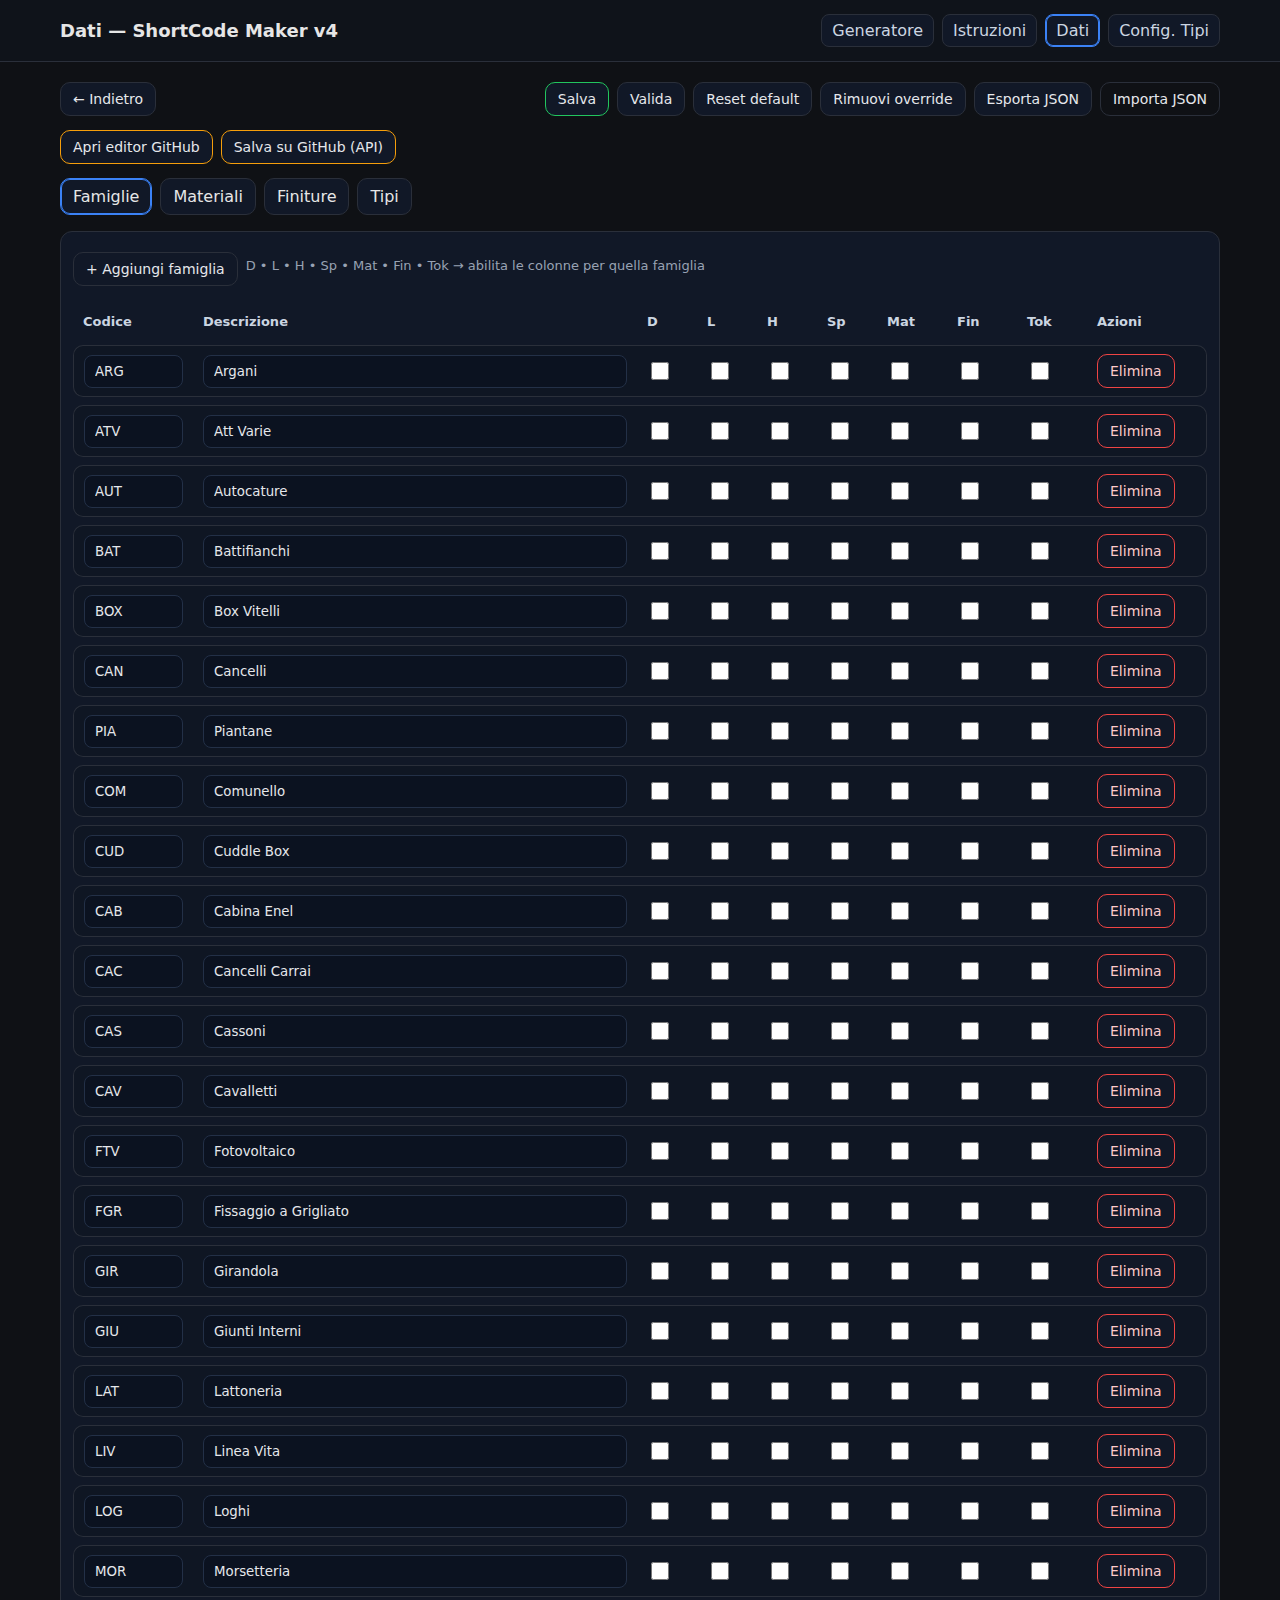
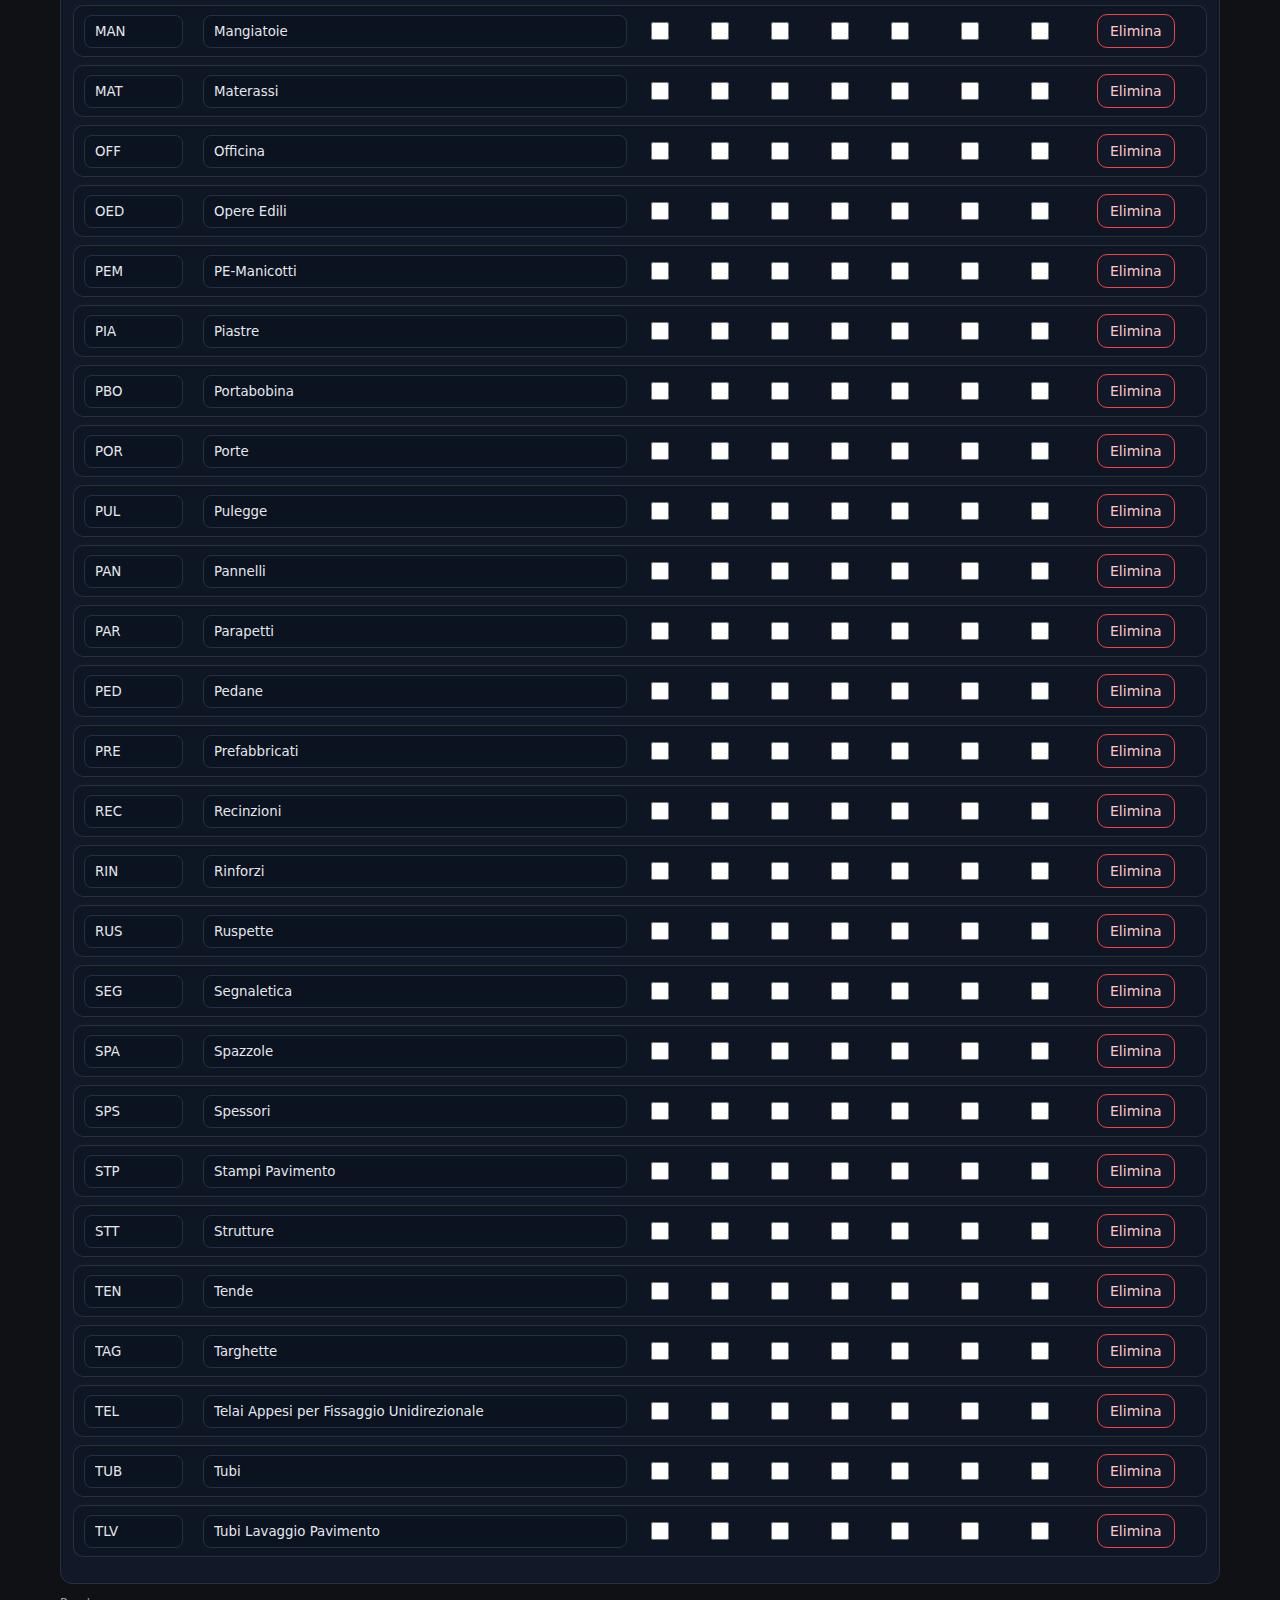
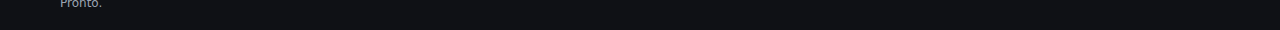
<file: dati.html>
<!doctype html>
<html lang="it">
<head>
  <meta charset="utf-8" />
  <title>Dati — ShortCode Maker v4</title>
  <meta name="viewport" content="width=device-width, initial-scale=1" />
  <style>
    :root{ --bg:#0f1115; --panel:#111827; --panel2:#0f1623; --line:#2a2f3a;
           --text:#e6e6e6; --muted:#9aa4b2; --ok:#22c55e; --warn:#f59e0b; --err:#ef4444; }
    *{box-sizing:border-box;font-family:system-ui,-apple-system,"Segoe UI",Roboto,Arial,sans-serif}
    body{margin:0;background:var(--bg);color:var(--text)}
    header{position:sticky;top:0;background:#0f131a;border-bottom:1px solid var(--line);z-index:10}
    .bar{max-width:1200px;margin:0 auto;padding:14px 20px;display:flex;gap:12px;align-items:center}
    h1{font-size:18px;margin:0}
    nav{margin-left:auto;display:flex;gap:8px}
    nav a{color:#cbd5e1;text-decoration:none;background:var(--panel);border:1px solid var(--line);padding:6px 10px;border-radius:8px}
    nav a.active{border-color:#3b82f6;box-shadow:0 0 0 1px #3b82f6 inset}
    main{max-width:1200px;margin:0 auto;padding:20px}
    .toolbar{display:flex;gap:8px;flex-wrap:wrap;margin-bottom:14px}
    .btn{background:var(--panel);border:1px solid var(--line);color:#e5e7eb;padding:8px 12px;border-radius:10px;font-size:14px;cursor:pointer}
    .btn.ok{border-color:var(--ok)} .btn.warn{border-color:var(--warn)} .btn.danger{border-color:var(--err);color:#fecaca}
    .btn.ghost{background:transparent}
    .spacer{flex:1}
    .tabs{display:flex;gap:8px;margin:8px 0 16px}
    .tab{padding:8px 12px;border-radius:10px;background:var(--panel);border:1px solid var(--line);cursor:pointer}
    .tab.active{border-color:#3b82f6;box-shadow:0 0 0 1px #3b82f6 inset}
    .panel{background:var(--panel);border:1px solid var(--line);border-radius:12px;padding:12px}
    table{width:100%;border-collapse:separate;border-spacing:0 8px}
    thead th{font-size:13px;color:#cbd5e1;text-align:left;padding:8px 10px}
    tbody td{background:var(--panel2);border-top:1px solid var(--line);border-bottom:1px solid var(--line);padding:8px 10px}
    tbody td:first-child{border-left:1px solid var(--line);border-top-left-radius:10px;border-bottom-left-radius:10px}
    tbody td:last-child{border-right:1px solid var(--line);border-top-right-radius:10px;border-bottom-right-radius:10px}
    input[type="text"]{width:100%;background:#0b1220;border:1px solid #233047;color:#e5e7eb;border-radius:8px;padding:8px 10px}
    input[type="checkbox"]{width:18px;height:18px}
    .row-actions{display:flex;gap:8px}
    .note{font-size:13px;color:#98a2b3;margin-top:6px}
    .hidden{display:none}
    .footer{margin-top:12px;font-size:12px;color:#9aa4b2}
  </style>
</head>
<body>
<header>
  <div class="bar">
    <h1>Dati — ShortCode Maker v4</h1>
    <nav>
      <a href="index.html">Generatore</a>
      <a href="istruzioni.html">Istruzioni</a>
      <a class="active" href="dati.html">Dati</a>
      <a href="tipi.html">Config. Tipi</a>
    </nav>
  </div>
</header>

<main>
  <div class="toolbar">
    <button class="btn" onclick="history.back()">← Indietro</button>
    <div class="spacer"></div>
    <button class="btn ok" id="btnSave">Salva</button>
    <button class="btn" id="btnValidate">Valida</button>
    <button class="btn" id="btnReset">Reset default</button>
    <button class="btn" id="btnRemove">Rimuovi override</button>
    <button class="btn" id="btnExport">Esporta JSON</button>
    <label class="btn ghost" for="fileImport">Importa JSON</label>
    <input id="fileImport" type="file" accept="application/json" class="hidden" />
  </div>

  <div class="toolbar">
    <button class="btn warn" id="btnOpenGH">Apri editor GitHub</button>
    <button class="btn warn" id="btnSaveGH">Salva su GitHub (API)</button>
  </div>

  <div class="tabs">
    <div class="tab active" data-tab="famiglie">Famiglie</div>
    <div class="tab" data-tab="materiali">Materiali</div>
    <div class="tab" data-tab="finiture">Finiture</div>
    <div class="tab" data-tab="tipi">Tipi</div>
  </div>

  <!-- Famiglie -->
  <section class="panel" id="view-famiglie">
    <div style="display:flex;gap:8px;margin:8px 0 12px">
      <button class="btn" id="addFam">+ Aggiungi famiglia</button>
      <span class="note">D • L • H • Sp • Mat • Fin • Tok → abilita le colonne per quella famiglia</span>
    </div>
    <table>
      <thead>
        <tr>
          <th style="width:120px">Codice</th>
          <th>Descrizione</th>
          <th style="width:60px">D</th>
          <th style="width:60px">L</th>
          <th style="width:60px">H</th>
          <th style="width:60px">Sp</th>
          <th style="width:70px">Mat</th>
          <th style="width:70px">Fin</th>
          <th style="width:70px">Tok</th>
          <th style="width:120px">Azioni</th>
        </tr>
      </thead>
      <tbody id="tbodyFam"></tbody>
    </table>
    <div class="note" id="statusFam"></div>
  </section>

  <!-- Materiali -->
  <section class="panel hidden" id="view-materiali">
    <div style="display:flex;gap:8px;margin:8px 0 12px">
      <button class="btn" id="addMat">+ Aggiungi materiale</button>
      <span class="note">Esempi: S235, S355, AISI 304…</span>
    </div>
    <table>
      <thead><tr><th style="width:120px">Codice</th><th>Descrizione</th><th style="width:120px">Azioni</th></tr></thead>
      <tbody id="tbodyMat"></tbody>
    </table>
  </section>

  <!-- Finiture -->
  <section class="panel hidden" id="view-finiture">
    <div style="display:flex;gap:8px;margin:8px 0 12px">
      <button class="btn" id="addFin">+ Aggiungi finitura</button>
      <span class="note">Esempi: GREZ, VERN, ZINC…</span>
    </div>
    <table>
      <thead><tr><th style="width:120px">Codice</th><th>Descrizione</th><th style="width:120px">Azioni</th></tr></thead>
      <tbody id="tbodyFin"></tbody>
    </table>
  </section>

  <!-- Tipi -->
  <section class="panel hidden" id="view-tipi">
    <div style="display:flex;gap:8px;margin:8px 0 12px">
      <button class="btn" id="addTip">+ Aggiungi tipo</button>
      <span class="note">Esempi: TUB, LAM, STA…</span>
    </div>
    <table>
      <thead><tr><th style="width:120px">Codice</th><th>Descrizione</th><th style="width:120px">Azioni</th></tr></thead>
      <tbody id="tbodyTip"></tbody>
    </table>
  </section>

  <div class="footer" id="statusMsg">Pronto.</div>
</main>

<script>
/* ========= Loader inline (override → default) ========= */
const STORAGE_KEYS = [
  'scm.catalogs.override','scm:catalogsOverride','scm_override_catalogs','ShortCodeMakerV4.catalogsOverride'
];
const PATHS = {
  famiglie:'assets/data/famiglie.json',
  materiali:'assets/data/materiali.json',
  finiture:'assets/data/finiture.json',
  tipi:'assets/data/tipi.json'
};
const toBool = v => !!(v===true||v==='true'||v===1||v==='1');
const canonFam = x => ({
  code:(x.code||'').trim().toUpperCase(),
  label:x.label||'',
  D:toBool(x.D??x.useD??x.d),
  L:toBool(x.L??x.useL??x.l),
  H:toBool(x.H??x.useH??x.h),
  Sp:toBool(x.Sp??x.useSp??x.sp),
  mat:toBool(x.mat??x.hasMaterial??x.material),
  fin:toBool(x.fin??x.hasFinish??x.finish),
  tok:toBool(x.tok??x.useTokens??x.tokens)
});
const canonSimple = x => ({code:(x.code||'').trim().toUpperCase(),label:x.label||''});
function canonize(obj){
  return {
    famiglie:(obj.famiglie||[]).map(canonFam),
    materiali:(obj.materiali||[]).map(canonSimple),
    finiture:(obj.finiture||[]).map(canonSimple),
    tipi:(obj.tipi||[]).map(canonSimple)
  };
}
function readLS(){
  for(const k of STORAGE_KEYS){
    const raw = localStorage.getItem(k);
    if(!raw) continue;
    try{
      const j = JSON.parse(raw);
      if(j && j.famiglie && j.materiali && j.finiture && j.tipi) return canonize(j);
    }catch(e){}
  }
  return null;
}
async function loadCatalogs(){
  const fromLS = readLS();
  if(fromLS) return fromLS;
  const [fam,mat,fin,tip] = await Promise.all([
    fetch(PATHS.famiglie).then(r=>r.json()),
    fetch(PATHS.materiali).then(r=>r.json()),
    fetch(PATHS.finiture).then(r=>r.json()),
    fetch(PATHS.tipi).then(r=>r.json())
  ]);
  return canonize({famiglie:fam,materiali:mat,finiture:fin,tipi:tip});
}
// carica SEMPRE dai file, ignorando LS (usato per Reset default)
async function fetchDefaultsDirect(){
  const [fam, mat, fin, tip] = await Promise.all([
    fetch(PATHS.famiglie).then(r=>r.json()),
    fetch(PATHS.materiali).then(r=>r.json()),
    fetch(PATHS.finiture).then(r=>r.json()),
    fetch(PATHS.tipi).then(r=>r.json()),
  ]);
  return { famiglie: fam, materiali: mat, finiture: fin, tipi: tip };
}
function saveOverrideCanonical(canon){
  const raw = JSON.stringify(canon);
  STORAGE_KEYS.forEach(k=>localStorage.setItem(k,raw));
}
function clearOverride(){ STORAGE_KEYS.forEach(k=>localStorage.removeItem(k)); }
/* ===================================================== */

let data = { famiglie:[], materiali:[], finiture:[], tipi:[] };

const $ = s => document.querySelector(s);
const el = (t,p={}) => Object.assign(document.createElement(t), p);
const setMsg = (m) => $('#statusMsg').textContent = m;

const canonFromAny = f => ({
  code:(f.code||'').trim().toUpperCase(),
  label:f.label||'',
  D:!!(f.D??f.useD), L:!!(f.L??f.useL), H:!!(f.H??f.useH), Sp:!!(f.Sp??f.useSp),
  mat:!!(f.mat??f.hasMaterial), fin:!!(f.fin??f.hasFinish), tok:!!(f.tok??f.useTokens)
});
const toInternal = canon => ({
  famiglie:(canon.famiglie||[]).map(f=>({code:f.code,label:f.label,useD:f.D,useL:f.L,useH:f.H,useSp:f.Sp,hasMaterial:f.mat,hasFinish:f.fin,useTokens:f.tok})),
  materiali:canon.materiali||[], finiture:canon.finiture||[], tipi:canon.tipi||[]
});
function toCanonical(){
  return {
    famiglie: data.famiglie.map(f => canonFromAny({code:f.code,label:f.label,D:f.useD,L:f.useL,H:f.useH,Sp:f.useSp,mat:f.hasMaterial,fin:f.hasFinish,tok:f.useTokens})),
    materiali: data.materiali,
    finiture: data.finiture,
    tipi: data.tipi
  };
}

// Render
function renderAll(){ renderFam(); renderSimple('materiali','#tbodyMat'); renderSimple('finiture','#tbodyFin'); renderSimple('tipi','#tbodyTip'); }
function renderFam(){
  const tb = $('#tbodyFam'); tb.innerHTML='';
  data.famiglie.forEach((row,idx)=>tb.appendChild(buildFamRow(row,idx)));
  $('#statusFam').textContent = data.famiglie.length ? '' : 'Nessuna famiglia presente.';
}
function buildFamRow(row,idx){
  const tr=el('tr');
  const tdC=el('td'), tdL=el('td'); 
  const inC=el('input',{type:'text',value:row.code}); inC.oninput=()=>row.code=inC.value.trim().toUpperCase(); tdC.appendChild(inC);
  const inL=el('input',{type:'text',value:row.label}); inL.oninput=()=>row.label=inL.value; tdL.appendChild(inL);
  const mk=(p)=>{const td=el('td'); const c=el('input',{type:'checkbox',checked:!!row[p]}); c.onchange=()=>row[p]=c.checked; td.appendChild(c); return td;}
  const tdA=el('td'); const btn=el('button',{className:'btn danger',textContent:'Elimina'}); btn.onclick=()=>{ if(confirm('Eliminare?')){data.famiglie.splice(idx,1); renderFam();}}; tdA.appendChild(el('div',{className:'row-actions'})).appendChild(btn);
  tr.append(tdC,tdL,mk('useD'),mk('useL'),mk('useH'),mk('useSp'),mk('hasMaterial'),mk('hasFinish'),mk('useTokens'),tdA);
  return tr;
}
function renderSimple(key, tbSel){
  const tb = document.querySelector(tbSel); tb.innerHTML='';
  data[key].forEach((row,idx)=>{
    const tr=el('tr');
    const tdC=el('td'); const inC=el('input',{type:'text',value:row.code||''}); inC.oninput=()=>row.code=inC.value.trim().toUpperCase(); tdC.appendChild(inC);
    const tdL=el('td'); const inL=el('input',{type:'text',value:row.label||''}); inL.oninput=()=>row.label=inL.value; tdL.appendChild(inL);
    const tdA=el('td'); const btn=el('button',{className:'btn danger',textContent:'Elimina'}); btn.onclick=()=>{ if(confirm('Eliminare?')){data[key].splice(idx,1); renderSimple(key,tbSel);} }; tdA.appendChild(el('div',{className:'row-actions'})).appendChild(btn);
    tr.append(tdC,tdL,tdA); tb.appendChild(tr);
  });
}

// Bottoni
$('#addFam').onclick=()=>{data.famiglie.push({code:'',label:'',useD:false,useL:false,useH:false,useSp:false,hasMaterial:false,hasFinish:false,useTokens:false}); renderFam();}
$('#addMat').onclick=()=>{data.materiali.push({code:'',label:''}); renderSimple('materiali','#tbodyMat');}
$('#addFin').onclick=()=>{data.finiture.push({code:'',label:''}); renderSimple('finiture','#tbodyFin');}
$('#addTip').onclick=()=>{data.tipi.push({code:'',label:''}); renderSimple('tipi','#tbodyTip');}

$('#btnSave').onclick=()=>{ saveOverrideCanonical(toCanonical()); setMsg('Dati salvati in browser (override attivo).'); };
$('#btnRemove').onclick=()=>{ if(confirm('Rimuovere override locale?')){ clearOverride(); location.reload(); } };

$('#btnReset').onclick=async()=>{ // IGNORA override e prende i file
  if(!confirm('Caricare i default da assets/data/?')) return;
  const canon = await fetchDefaultsDirect();
  saveOverrideCanonical(canon);            // così Generatore e Dati sono allineati
  data = toInternal(canon);
  renderAll();
  setMsg('Default caricati dai file e salvati in locale.');
};

$('#btnExport').onclick=()=>{ const a=document.createElement('a'); const txt=JSON.stringify(toCanonical(),null,2); a.href=URL.createObjectURL(new Blob([txt],{type:'application/json'})); a.download='cataloghi_scm_v4.json'; a.click(); URL.revokeObjectURL(a.href); setMsg('JSON esportato.'); }

$('#fileImport').addEventListener('change', async (ev)=>{
  const file = ev.target.files?.[0];
  if(!file) return;
  try{
    const text = await file.text();
    const parsed = JSON.parse(text);
    let canon;
    if(Array.isArray(parsed)){ // solo famiglie
      canon = { famiglie: parsed, materiali:[], finiture:[], tipi:[] };
    }else{
      canon = { famiglie: parsed.famiglie||[], materiali: parsed.materiali||[], finiture: parsed.finiture||[], tipi: parsed.tipi||[] };
    }
    saveOverrideCanonical(canon);
    data = toInternal(canon);
    renderAll();
    setMsg('JSON importato e salvato in locale.');
  }catch(e){
    alert('File non valido: ' + e.message);
  }finally{
    ev.target.value = '';
  }
});

$('#btnValidate').onclick=()=>{ 
  const c=toCanonical(); const probs=[];
  const chk=(arr,name)=>{const seen=new Set(); for(const x of arr){ if(!x.code||!x.label) probs.push(`${name}: codice/descrizione mancanti`); if(seen.has(x.code)) probs.push(`${name}: duplicato ${x.code}`); seen.add(x.code);} };
  chk(c.famiglie,'Famiglie'); chk(c.materiali,'Materiali'); chk(c.finiture,'Finiture'); chk(c.tipi,'Tipi');
  alert(probs.length ? 'Problemi:\n - ' + probs.join('\n - ') : 'Validazione OK.');
};

// Tabs
document.querySelectorAll('.tab').forEach(t=>t.onclick=()=>{document.querySelectorAll('.tab').forEach(x=>x.classList.remove('active')); t.classList.add('active'); document.querySelectorAll('section.panel').forEach(s=>s.classList.add('hidden')); document.querySelector('#view-'+t.dataset.tab).classList.remove('hidden');});

// GitHub helpers
function guessRepo(){
  const host = location.hostname;              // es: gtr2500.github.io
  const owner = host.split('.')[0];
  const path = location.pathname.split('/').filter(Boolean);
  const repo  = path[0] || 'CoderSmart';
  const branch = 'main';
  return {owner, repo, branch};
}
function b64(s){ return btoa(unescape(encodeURIComponent(s))); }

$('#btnOpenGH').onclick=()=>{
  const {owner,repo,branch} = guessRepo();
  ['famiglie.json','materiali.json','finiture.json','tipi.json']
    .map(f=>`https://github.com/${owner}/${repo}/edit/${branch}/assets/data/${f}`)
    .forEach(u=>window.open(u,'_blank'));
  setMsg('Aperte le pagine di editing su GitHub.');
};

$('#btnSaveGH').onclick=async()=>{
  const token = prompt('Inserisci un GitHub Personal Access Token (Contents RW solo su questo repo).');
  if(!token) return;
  const {owner,repo,branch} = guessRepo();
  const canon = toCanonical();
  const payloads = {
    'assets/data/famiglie.json': JSON.stringify(canon.famiglie, null, 2),
    'assets/data/materiali.json': JSON.stringify(canon.materiali, null, 2),
    'assets/data/finiture.json': JSON.stringify(canon.finiture, null, 2),
    'assets/data/tipi.json': JSON.stringify(canon.tipi, null, 2),
  };
  try{
    for(const [path,content] of Object.entries(payloads)){
      const info = await fetch(`https://api.github.com/repos/${owner}/${repo}/contents/${path}?ref=${branch}`,{
        headers:{'Accept':'application/vnd.github+json','Authorization':`Bearer ${token}`}
      }).then(r=>r.ok?r.json():null);
      const sha = info?.sha;
      const res = await fetch(`https://api.github.com/repos/${owner}/${repo}/contents/${path}`,{
        method:'PUT',
        headers:{'Accept':'application/vnd.github+json','Authorization':`Bearer ${token}`},
        body: JSON.stringify({ message:`Update ${path} from dati.html`, content:b64(content), branch, sha })
      });
      if(!res.ok) throw new Error(`GitHub API error su ${path}`);
    }
    alert('Salvataggio su GitHub completato.');
    setMsg('File aggiornati nel repo.');
  }catch(e){
    console.error(e);
    alert('Errore nel salvataggio su GitHub: '+e.message);
    setMsg('Errore GitHub.');
  }
};

// Boot
(async function init(){
  setMsg('Inizializzazione…');
  const canon = await loadCatalogs();     // override se presente, altrimenti file
  data = toInternal(canon);
  renderAll();
  setMsg('Pronto.');
})();
</script>
</body>
</html>
</file>
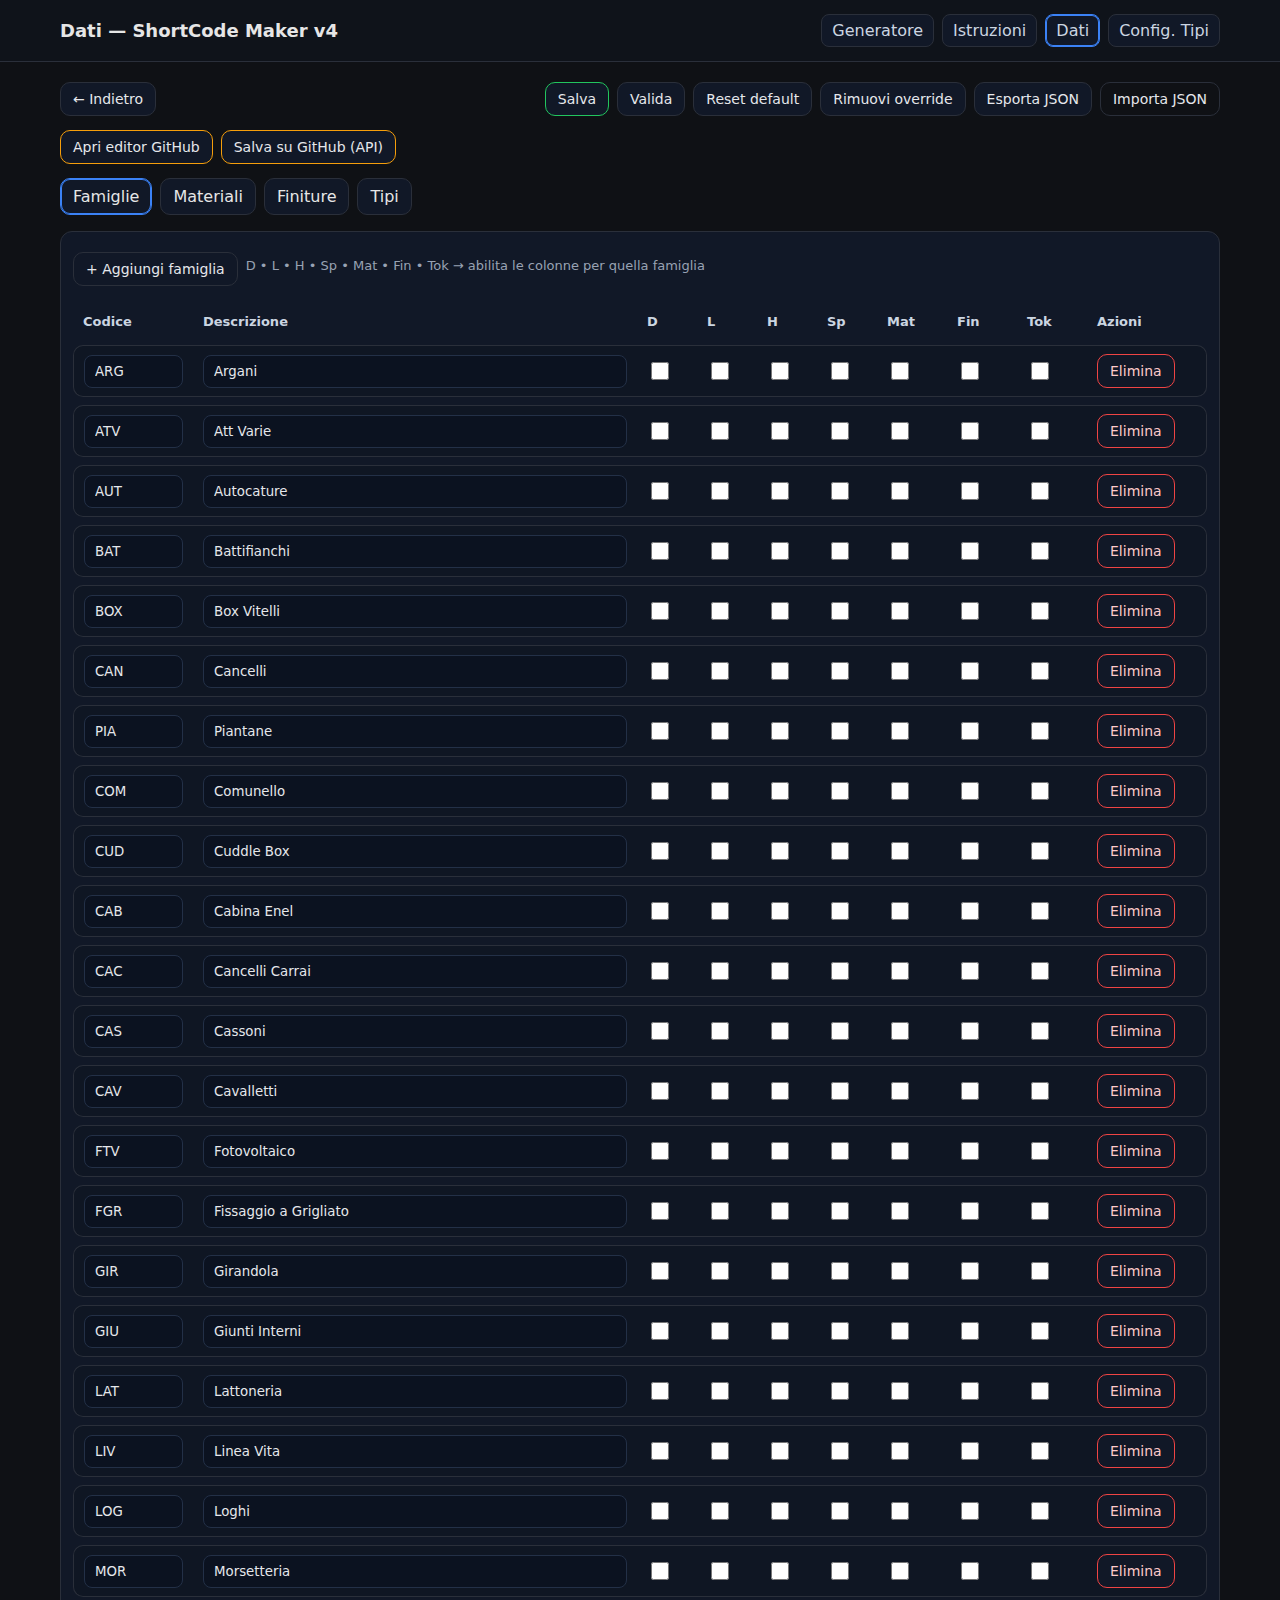
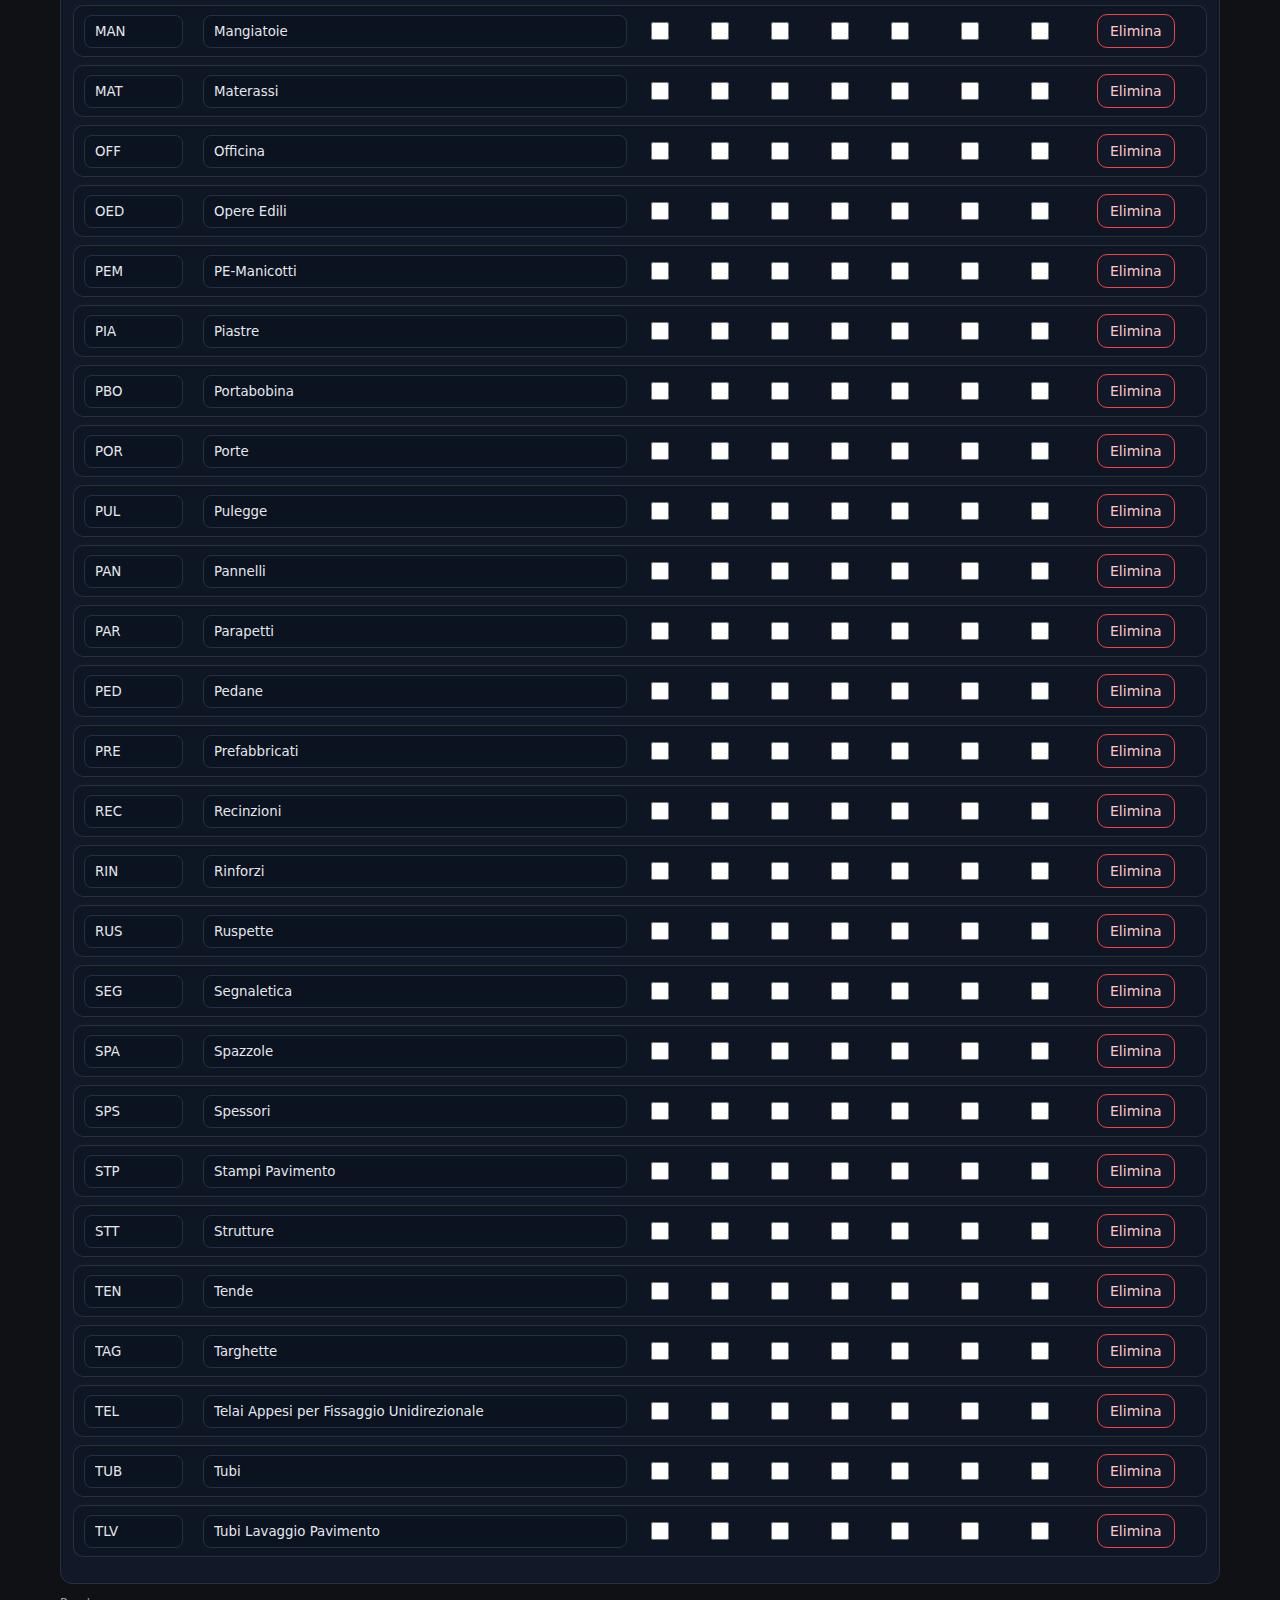
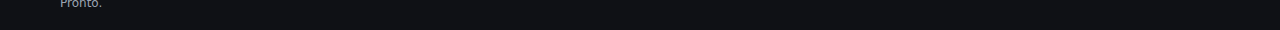
<file: tipi.html>
<!doctype html>
<html lang="it">
<head>
  <meta charset="utf-8"/>
  <meta http-equiv="refresh" content="0; url=dati.html#tipi"/>
  <title>Config. Tipi — spostato</title>
  <style>body{font-family:system-ui,Segoe UI,Roboto,Arial,sans-serif;background:#0f1115;color:#e6e6e6;margin:0;display:grid;place-items:center;height:100vh} a{color:#93c5fd}</style>
</head>
<body>
  <div>
    <p>La configurazione dei <b>Tipi</b> è stata spostata in <a href="dati.html#tipi">Dati → Tab “Tipi”</a>.</p>
    <p>Se non vieni reindirizzato automaticamente <a href="dati.html#tipi">clicca qui</a>.</p>
    <script>location.replace('dati.html#tipi');</script>
  </div>
</body>
</html>
</file>
